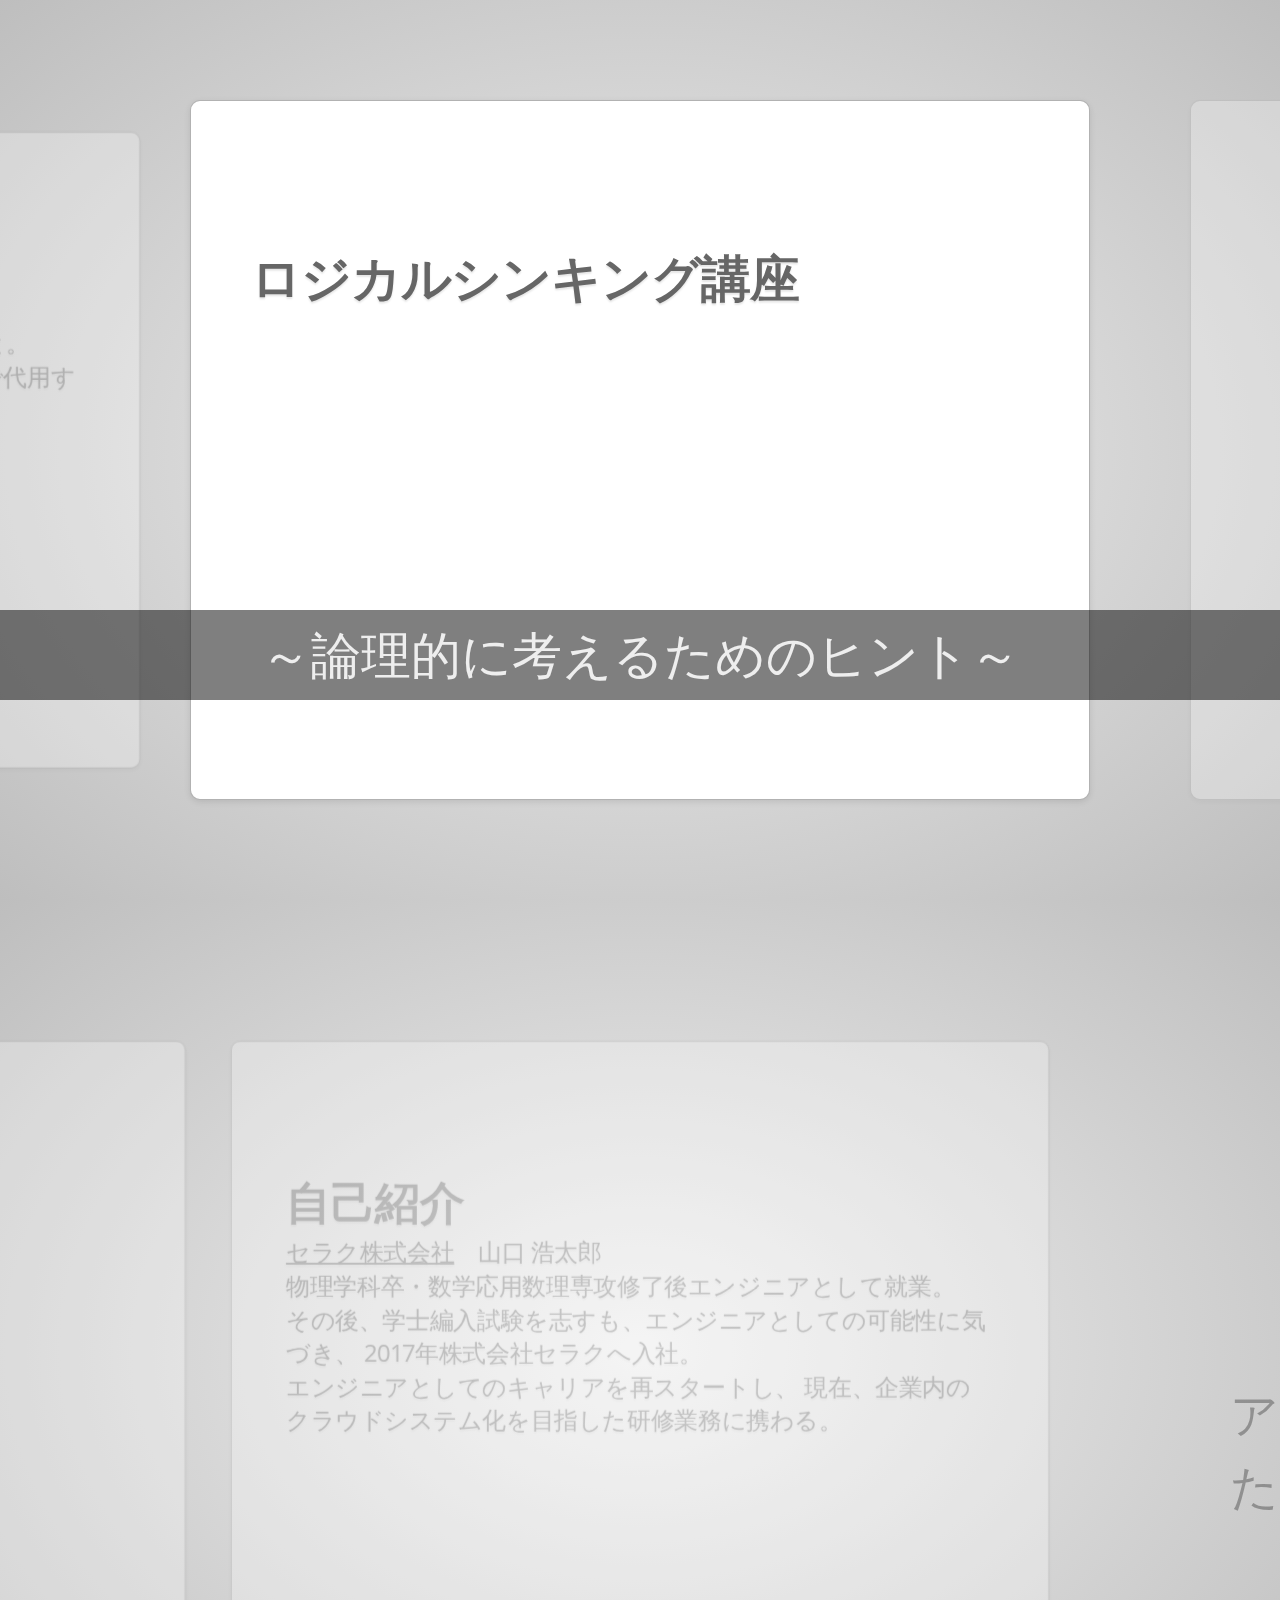
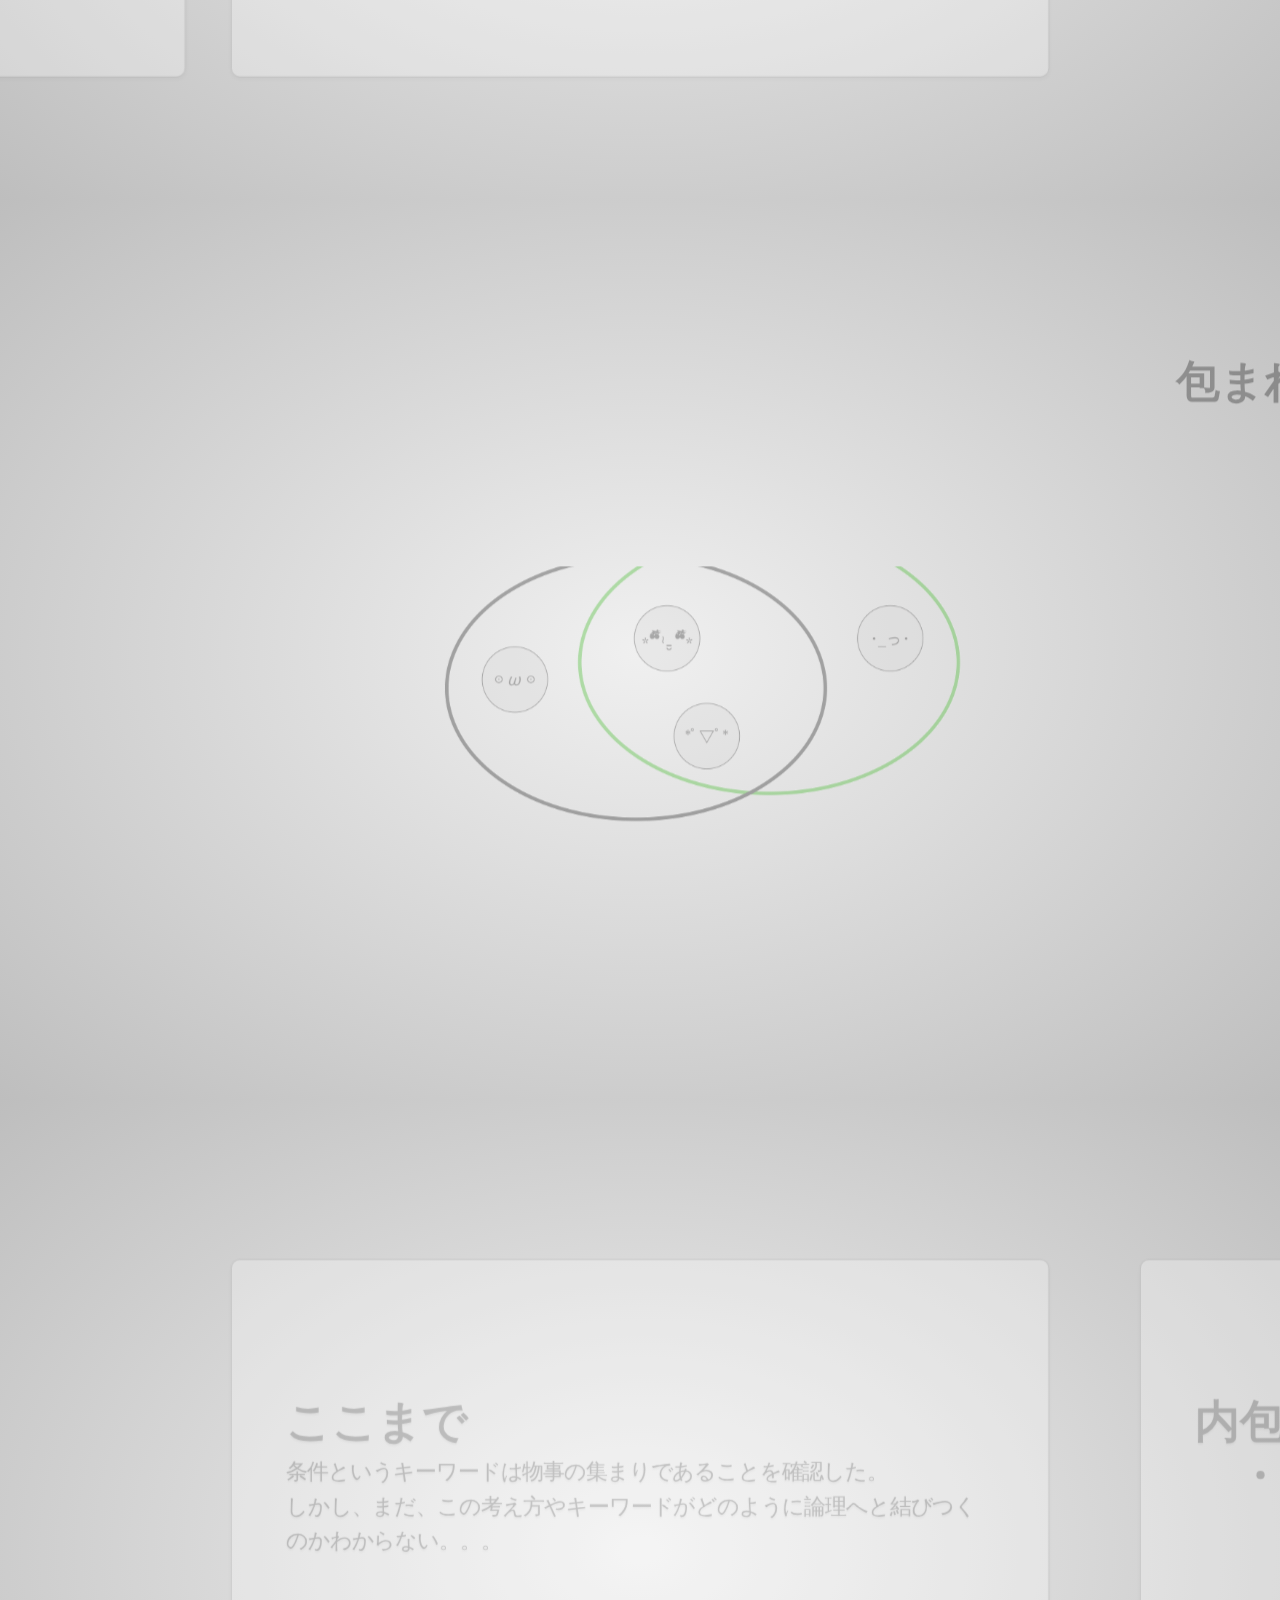
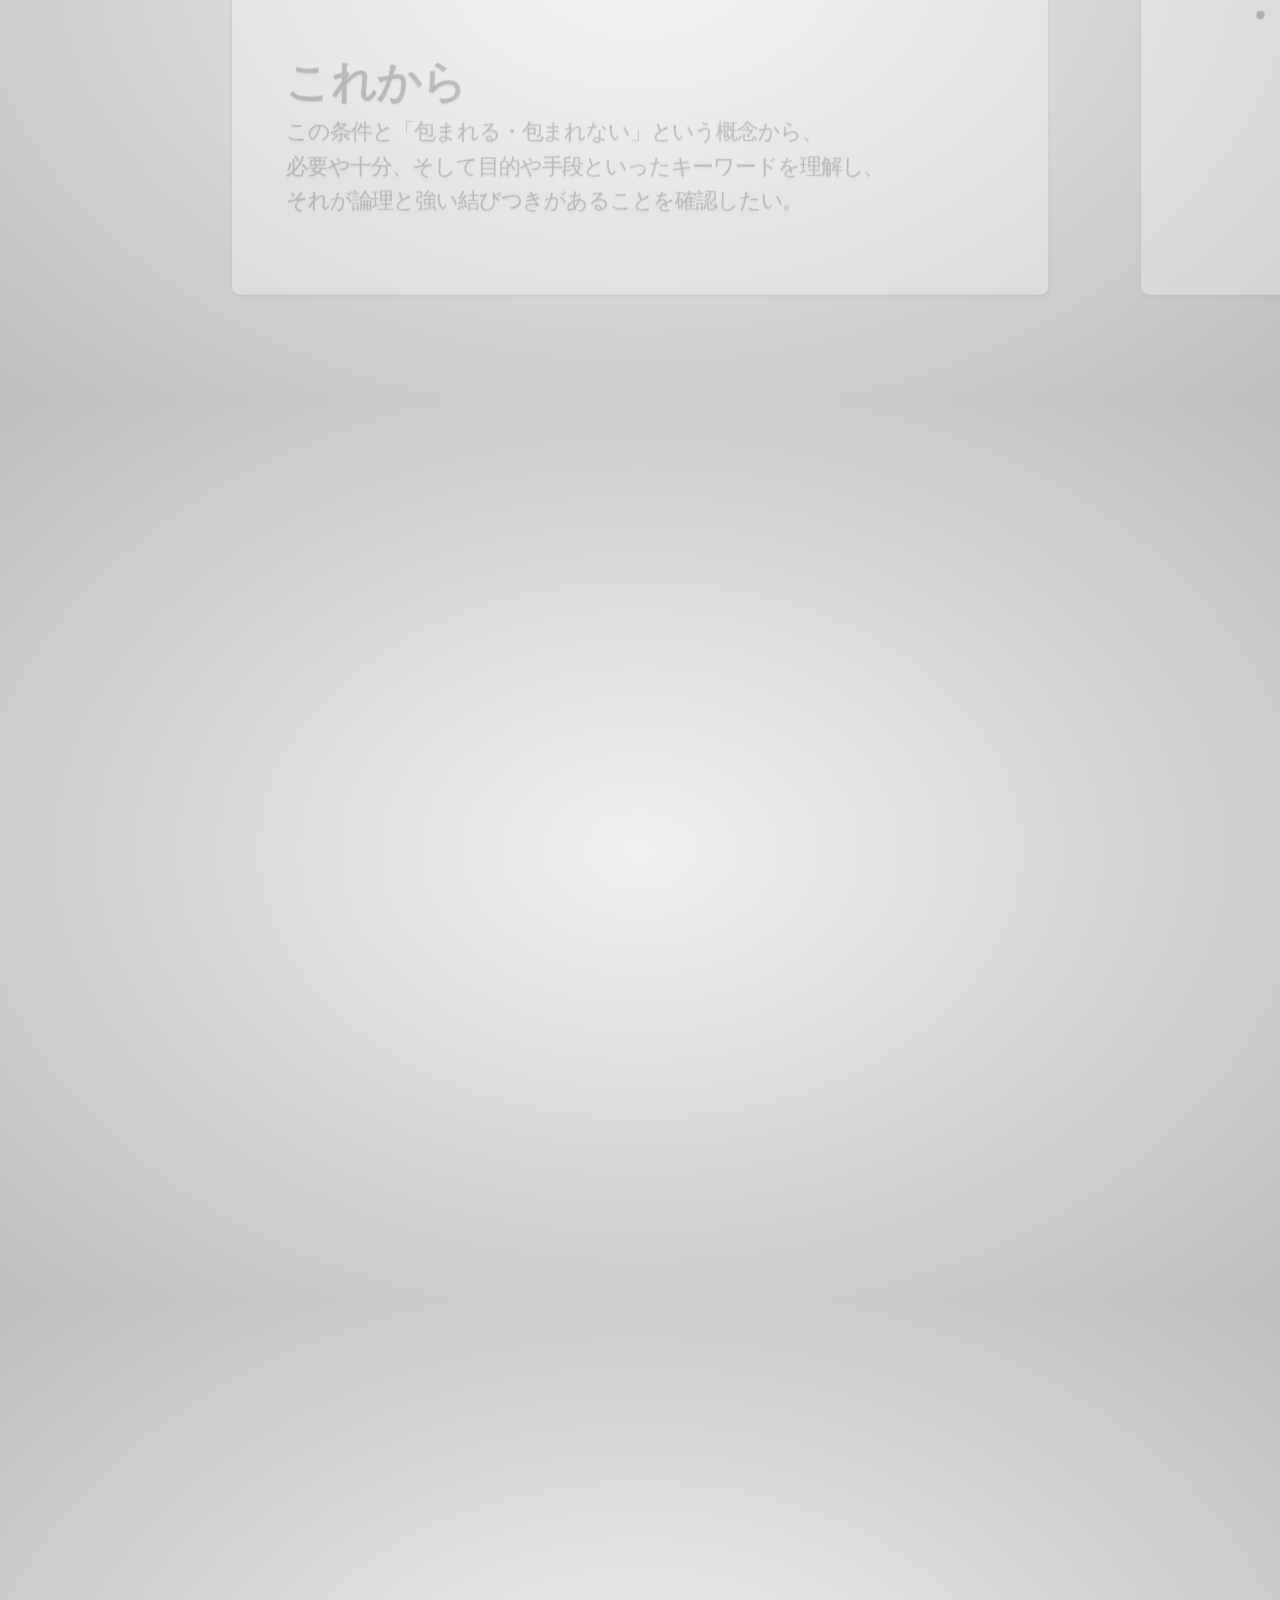
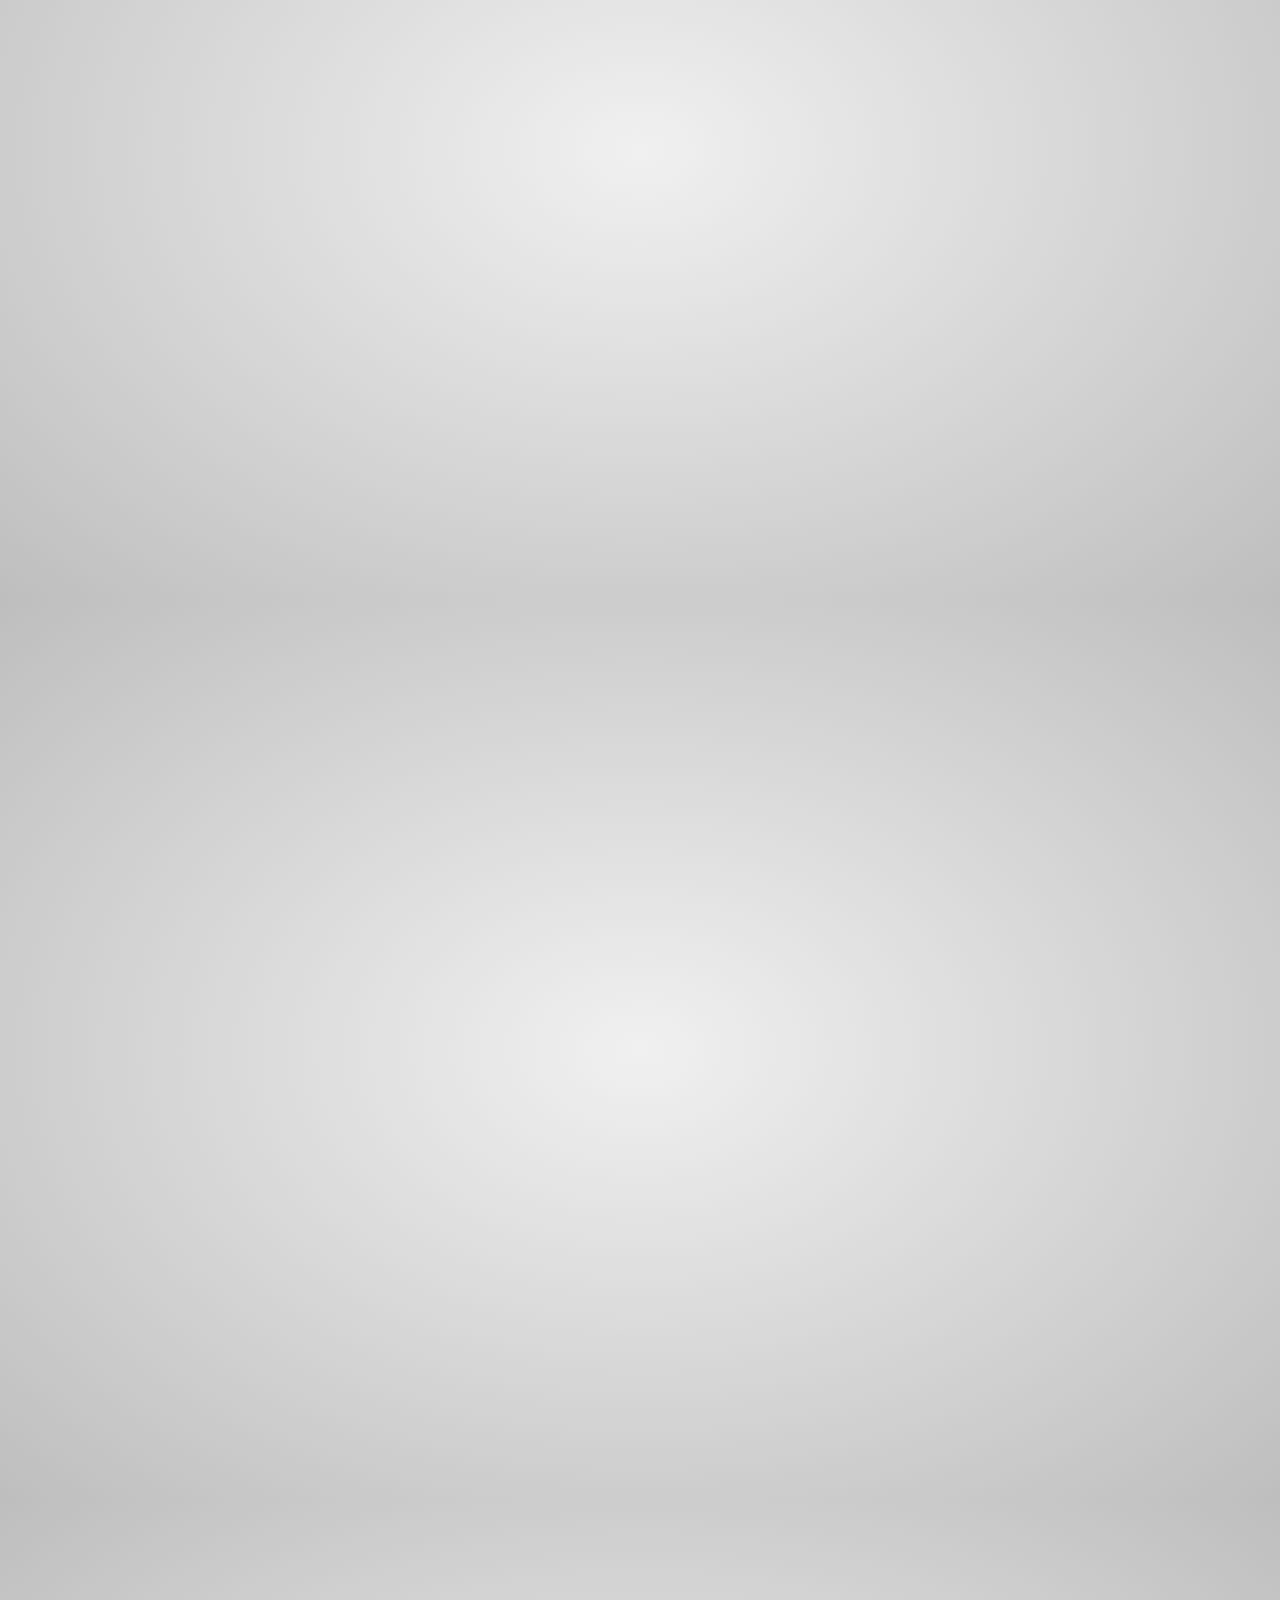
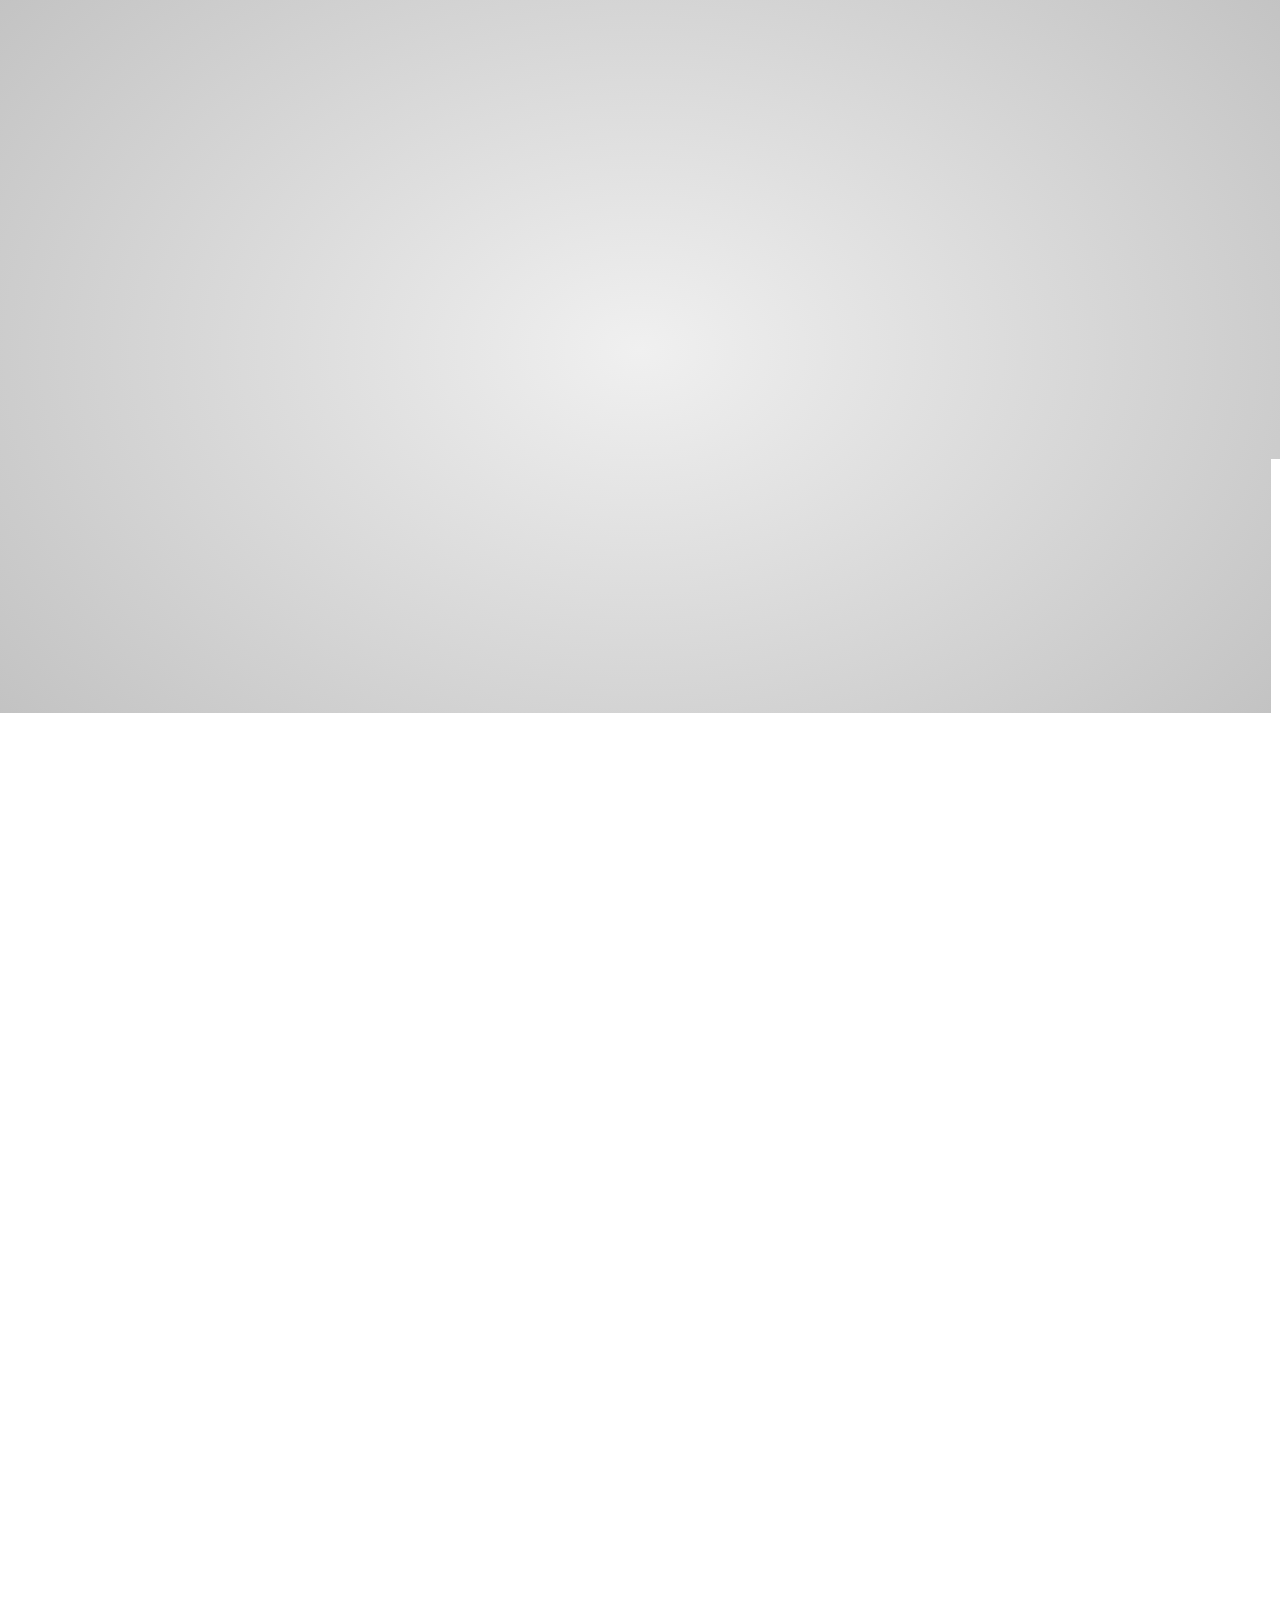
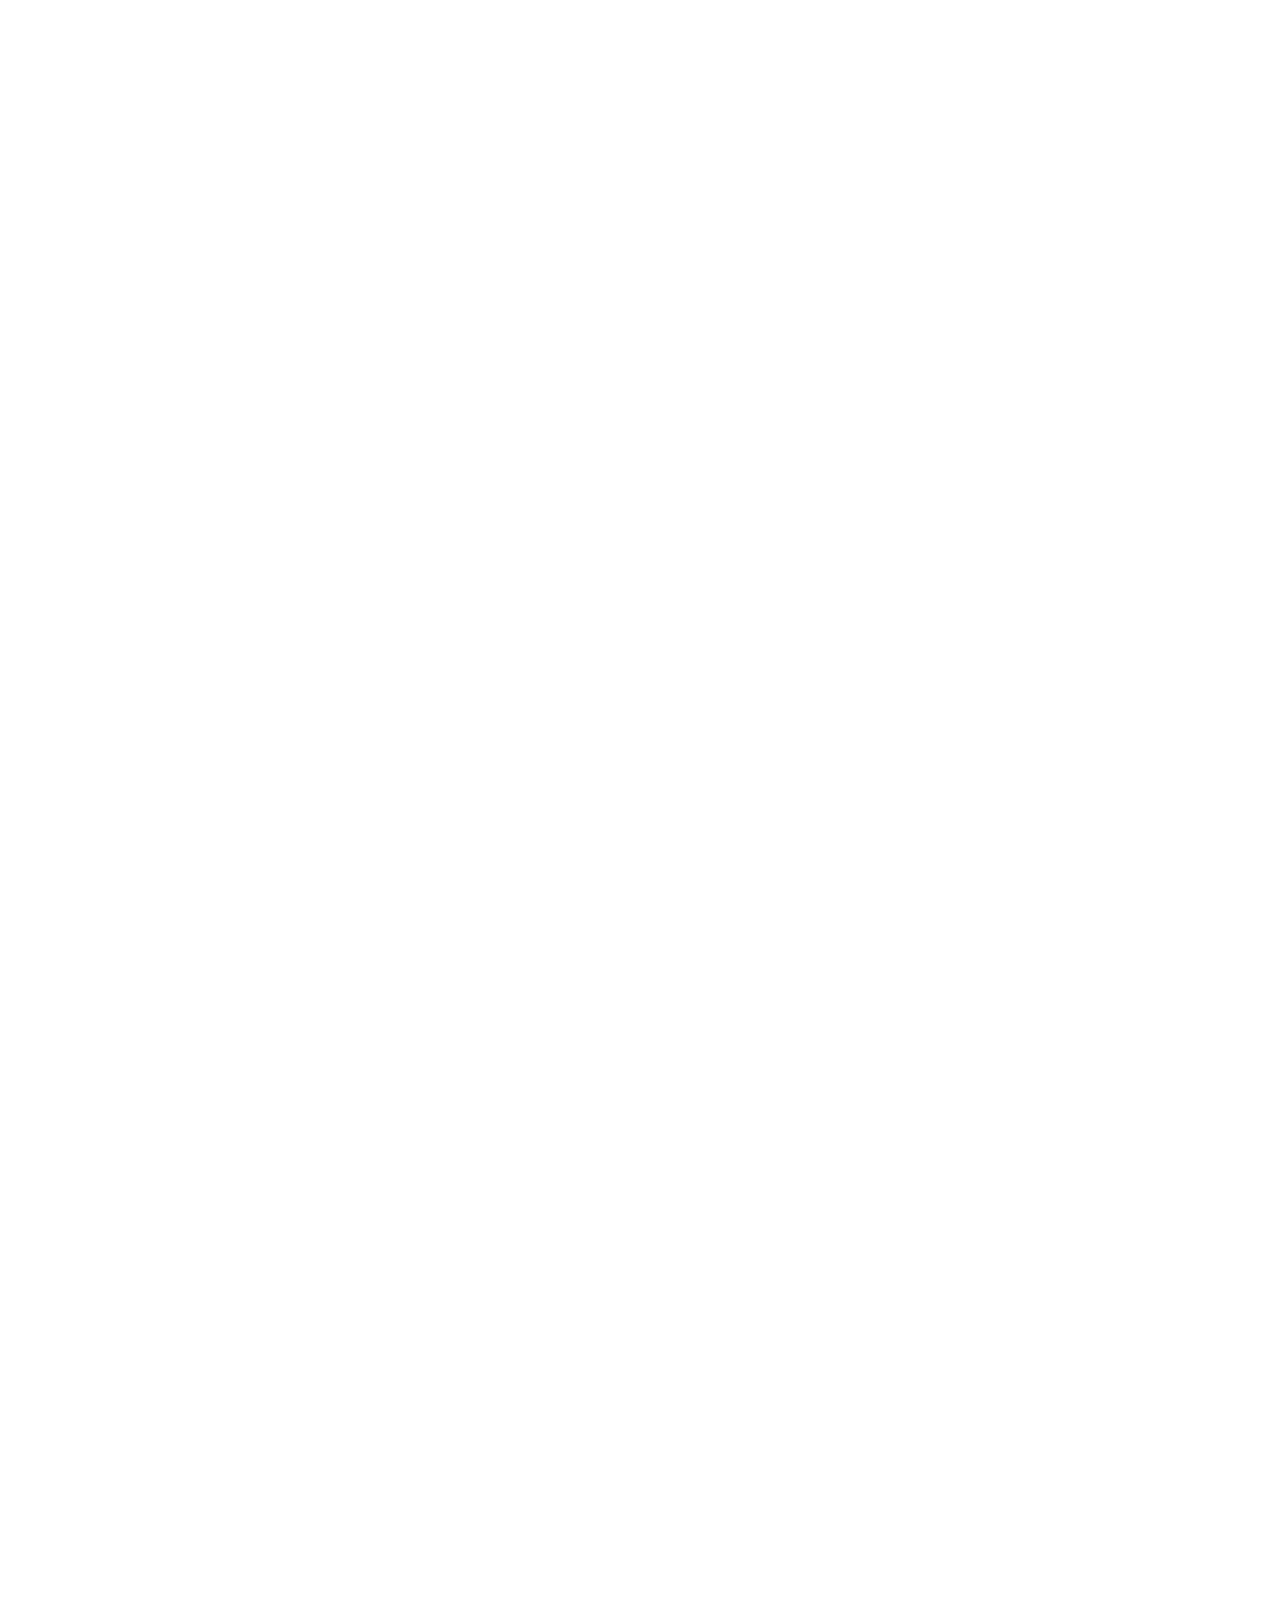
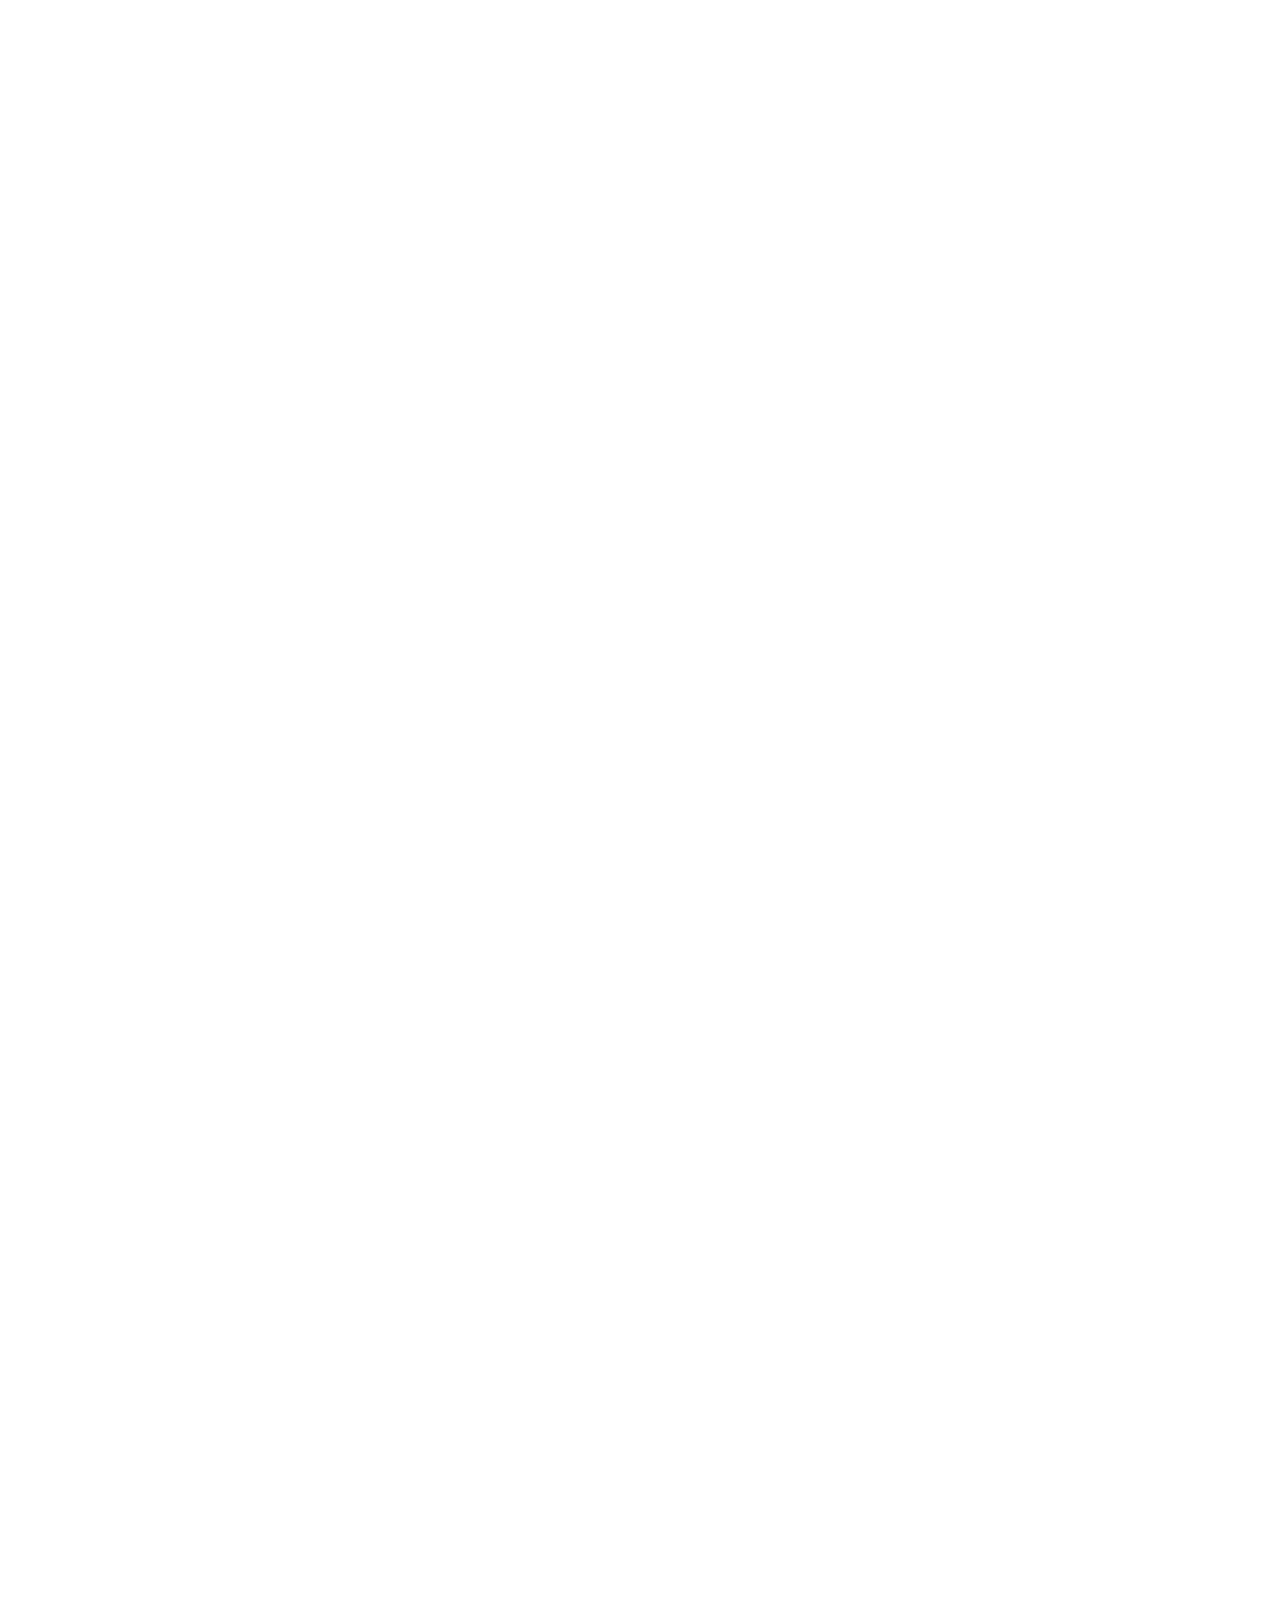
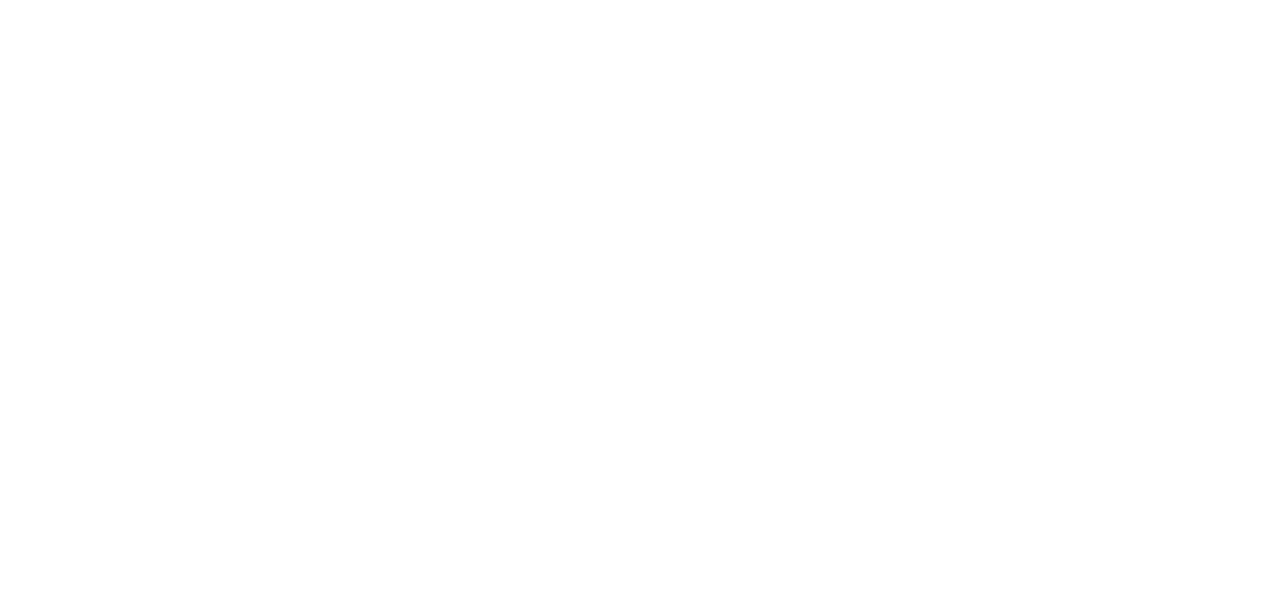
<file: index.html>
<!doctype html>
<html lang="jp">
<head>
    <meta charset="utf-8" />
    <meta name="viewport" content="width=1024" />
    <meta name="apple-mobile-web-app-capable" content="yes" />
    <title>impress.js | presentation tool based on the power of CSS3 transforms and transitions in modern browsers | by Bartek Szopka @bartaz</title>
    <meta name="description" content="ロジカルシンキング講座" />
    <meta name="author" content="Kotaro Yamaguchi" />
    <link href="//fonts.googleapis.com/css?family=Open+Sans:regular,semibold,italic,italicsemibold|PT+Sans:400,700,400italic,700italic|PT+Serif:400,700,400italic,700italic" rel="stylesheet" />
    <link href="css/impress-demo.css" rel="stylesheet" />
    <link rel="shortcut icon" href="favicon.png" />
    <link rel="apple-touch-icon" href="apple-touch-icon.png" />
</head>
<!-- サポートされていないブラウザで開いた時 -->
<body class="impress-not-supported">
<div class="fallback-message">
    <q>Your browser <b>doesn't support the features required</b> by impress.js, so you are presented with a simplified version of this presentation.</q>
    <q>For the best experience please use the latest <b>Chrome</b>, <b>Safari</b> or <b>Firefox</b> browser.</q>
</div>
<div id="impress">
<!-- タイトル・自己紹介・導入 -->
    <div id="bored" class="step slide" data-x="0" data-y="0">
        <q><b>ロジカルシンキング講座</b></q>
    </div>
    <div class="step slide" data-x="1000" data-y="0" style="text-align:center">
      <q><strong>自己紹介</strong></q>
      <img src="./images/self-introduction.jpg" style="max-width: 70%">
    </div>
    <div class="step" data-x="1000" data-y="1000">
      <q>アリストテレス</strong>曰く、人を説得するための三要素は</q>
      <q><span class="noticed">・ロゴス</span></q>
    </div>
    <div id="its-in-3d" class="step" data-x="1500" data-y="1090" data-z="-100" data-rotate-x="-40" data-rotate-y="10" data-scale="2">
        <q><span class="have">・<b>エトス</b></span> <span class="you">・<b>パトス</b></span></q>
    </div>
    <div class="step slide" data-x="0" data-y="1000">
      <q><strong>自己紹介</strong></q>
      <span style="font-size:20pt;">
        <u>セラク株式会社</u>　山口 浩太郎</br>
        物理学科卒・数学応用数理専攻修了後エンジニアとして就業。</br>
        その後、学士編入試験を志すも、エンジニアとしての可能性に気づき、
        2017年株式会社セラクへ入社。</br>
        エンジニアとしてのキャリアを再スタートし、
        現在、企業内のクラウドシステム化を目指した研修業務に携わる。
      </span>
    </div>
    <div id="ing" class="step slide" data-x="-1000" data-y="1000">
      <q><strong>背景</strong></q>
      <span style="font-size:20pt;">
        理系出身者であれば論理的な思考ができるのか？</br>
        </br>
      </span>
      <b class="rotating" style="font-size:60pt;">NO</b>
    </div>
    <div class="step slide" data-x="-1000" data-y="0">
      <q><strong>目的</strong></q>
      <span style="font-size:20pt;">
        本講義が論理的思考を理解するためのきっかけとなること。</br>
        そのため、厳密な定義は割愛し、平易な言葉やイメージで代用する。
      </span>
    </div>
<!-- 論理的に考えるとは -->
    <div class="step" data-x="-1000" data-y="-1000" data-scale="1">
      <q><strong>論理的に考えるとは</strong></q>
      <q>
        <span style="font-size:20pt;">
        </br><b>物事を集まりとして考えるということである。</b>
        </span>
        <img src="./images/002.png" style="max-width: 90%">
      </q>
      <!-- <img src="./images/002.png" style="max-width: 60%"> -->
    </div>
    <div class="step" data-x="0" data-y="-1000" data-scale="1">
        <q><b>論理から連想されがちなもの</b></q>
        <q>
        <span style="font-size:20pt;">
        <ul>
          <li><b>語彙力</b></br>→特別な言葉による表現は重要ではない。</br>むしろ、基本的な接続詞を使いこなせることの方がより本質に近い。</li>
          <li><b>頭が固い・頭が良い</b></br>→人の性格や能力によらない。道具として万人に扱ってもらいたい。</li>
        </ul>
      </span>
    </q>
    </div>
    <div class="step" data-x="1000" data-y="-1000" data-scale="1">
      <q><b>集まりとして考えるとは？</b></q>
      <ul>
        <li><b>含まれる・含まれない</b>を考えるということ</li>
        <li><b>包まれる・包まれない</b>を考えるということ</li>
      </ul>
    </div>
    <div class="step" data-x="2000" data-y="-1000" data-scale="1">
      <q><b>含まれる・含まれない</b></q>
    </div>
    <div class="step" data-x="2000" data-y="0" data-scale="1">
      <q><b>含まれる</b></q>
      <q style="text-align:center"><img src="./images/003.png" style="max-width: 100%"></q>
    </div>
    <div class="step" data-x="2000" data-y="1000" data-scale="1">
      <q><b>含まれない</b></q>
      <q style="text-align:center"><img src="./images/004.png" style="max-width: 100%"></q>
    </div>
    <div class="step" data-x="2000" data-y="2000" data-scale="1">
      <q><b>包まれる・包まれない</b></q>
    </div>
    <div class="step" data-x="1000" data-y="2000" data-scale="1">
      <q><b>包まれる</b></q>
      <q style="text-align:center"><img src="./images/005.png" style="max-width: 100%"></q>
    </div>
    <div class="step" data-x="0" data-y="2000" data-scale="1">
      <q><b>包まれない</b></q>
      <q style="text-align:center"><img src="./images/006.png" style="max-width: 100%"></q>
    </div>
    <div class="step" data-x="-1000" data-y="2000" data-scale="1">
      <q><b>集まりと同等の言葉を探そう</b></q>
      <ul>
        <li>条件</li>
        <li>性質</li>
        <li>必要</li>
        <li>十分</li>
        <li>目的</li>
        <li>手段</li>
      </ul>
      ...etc
    </div>
<!-- 条件 -->
<div class="step" data-x="-2000" data-y="2000" data-scale="1">
  <q><strong>条件</strong></q>
</div>
<div class="step" data-x="-2000" data-y="1000" data-scale="1">
    <q><b>条件から連想されるもの</b></q>
    <ul>
      <li>if文</li>
      <li>switch-case文</li>
      <li>募集要項</li>
    </ul>
    ...etc
</div>
  <!-- 条件_図解_条件は集合 -->
<div class="step" data-x="-2000" data-y="0" data-scale="1">
  <q style="text-align:center"><img src="./images/007.png" style="max-width: 100%"></q>
</div>
<div class="step" data-x="-2000" data-y="-1000" data-scale="1">
  <q style="text-align:center"><img src="./images/008.png" style="max-width: 100%"></q>
</div>
<div class="step" data-x="-2000" data-y="-2000" data-scale="1">
  <q style="text-align:center"><img src="./images/009.png" style="max-width: 100%"></q>
</div>
<div class="step" data-x="-1000" data-y="-2000" data-scale="1">
  <q style="text-align:center"><img src="./images/010.png" style="max-width: 100%"></q>
</div>
<div class="step" data-x="0" data-y="-2000" data-scale="1">
  <q style="text-align:center"><img src="./images/011.png" style="max-width: 100%"></q>
</div>
<div class="step" data-x="1000" data-y="-2000" data-scale="1">
  <q><b>条件を満たす人の集まりについて</b></q>
  <q style="text-align:center"><img src="./images/012.png" style="max-width: 100%"></q>
</div>
<div class="step" data-x="2000" data-y="-2000" data-scale="1">
  <q style="text-align:center"><img src="./images/013.png" style="max-width: 100%"></q>
</div>
<div class="step" data-x="3000" data-y="-2000" data-scale="1">
  <q style="text-align:center"><img src="./images/014.png" style="max-width: 100%"></q>
</div>
<div class="step" data-x="3000" data-y="-1000" data-scale="1">
  <q style="text-align:center"><img src="./images/015.png" style="max-width: 100%"></q>
</div>
<div class="step" data-x="3000" data-y="0" data-scale="1">
  <q style="text-align:center"><img src="./images/016.png" style="max-width: 100%"></q>
</div>
<div class="step" data-x="3000" data-y="1000" data-scale="1">
  <q style="text-align:center"><img src="./images/017.png" style="max-width: 100%"></q>
</div>
<div class="step" data-x="3000" data-y="2000" data-scale="1">
  <q><b>同じ役割を持っている</b></q>
  <q style="text-align:center"><img src="./images/018.png" style="max-width: 100%"></q>
</div>
  <!-- 条件とは -->
<div class="step slide" data-x="3000" data-y="3000" data-scale="1">
  <q><strong>条件とは</strong></q>
  <span style="font-size:20pt;">
  </br>条件はその条件を満たすか否かによって物事の集まりを定める。 </br>
    その一方で、物事の集まりはその集まりに含まれるか否かによって条件を定める。</br>
    すなわち、<b>条件</b>とは<b>物事の集まり</b>そのものである。
  </span>
</div>
<div class="step slide" data-x="2000" data-y="3000" data-scale="1">
  <q><strong>表現の違い</strong></q>
  <span style="font-size:30pt;">
    <ul>
      <li><b>外延的記法（がいえんてききほう）</b></br>要素を１つ１つ並べて集まりを表現する記法</li>
      <li><b>内包的記法（ないほうてききほう）</b></br>言葉や式で集まりを表現する記法</li>
    </ul>
  </span>
</div>
<div class="step slide" data-x="1000" data-y="3000" data-scale="1">
  <q><strong>内包的記法についての補足</strong></q>
  <span style="font-size:20pt;">
    <ul>
      <li>換言の重要性<br>「九州生まれ」</br>「沖縄、または鹿児島、または宮崎、または熊本、または大分、または福岡、または佐賀、または長崎生まれ」</li>
      <li>同じ条件を判断することの難しさ</br>「この部屋にいる身長180cm以上の人」</br>「この部屋にいる身長181cm以上の人」</li>
    </ul>
  </span>
</div>
<!-- 状況整理 -->
<div id="overview-set" class="step" data-x="0" data-y="0" data-scale="7">
</div>
<div class="step slide" data-x="0" data-y="3000" data-scale="1">
  <q><strong>ここまで</strong></q>
  <span style="font-size:18pt;">
    条件というキーワードは物事の集まりであることを確認した。</br>
    しかし、まだ、この考え方やキーワードがどのように論理へと結びつくのかわからない。。。
  </span>
  <q><strong>これから</strong></q>
  <span style="font-size:18pt;">
    この条件と「包まれる・包まれない」という概念から、</br>
    必要や十分、そして目的や手段といったキーワードを理解し、</br>
    それが論理と強い結びつきがあることを確認したい。
  </span>
</div>

<!-- 必要・十分 -->
<div class="step" data-x="6000" data-y="6000" data-scale="1">
  <q><strong>必要・十分</strong></q>
</div>
<div class="step" data-x="7000" data-y="6000" data-scale="1">
  <q><strong>必要条件・十分条件</strong></q>
  <span style="font-size:20pt;">
  </br>高校数学で、必要条件・十分条件を勉強した方もいらっしゃるのでは？</br>
  そう、必要・十分は条件、すなわち、物事の集まりである。
  </span>
</div>
<!-- 必要について -->
<div class="step" data-x="7000" data-y="7000" data-scale="1">
  <q><strong>必要</strong></q>
  <span style="font-size:20pt;">
    </br>言葉の定義と日常用語としての意味に乖離があるため、</br>
    意味や使われ方を再確認したい。
  </span>
</div>
<div class="step" data-x="6000" data-y="7000" data-scale="1">
  <q><strong>日常用語としての必要の意味</strong></q>
  <span style="font-size:30pt;">
    <ul>
      <li>あればより良いこと。</li>
      <li>経験的によくあること。</li>
    </ul>
  </span>
</div>
<div class="step" data-x="5000" data-y="7000" data-scale="1">
  <q><strong>日常用語としての必要の使われ方</strong></q>
  <span style="font-size:30pt;">
    <ul>
      <li>遠足には運動靴が必要だ。</li>
      <li>遊園地には観覧車が必要だ。</li>
      <li>紐を切るためにハサミが必要だ。</li>
    </ul>
  </span>
</div>
<div class="step" data-x="5000" data-y="6000" data-scale="1">
  <q><strong>必要の定義</strong></q>
  <span style="font-size:20pt;">
  </br>必ず要ること。
  </span>
</div>
<div class="step" data-x="5000" data-y="5000" data-scale="1">
  <q><strong>日常用語としての必要の使われ方</strong></q>
  <span style="font-size:30pt;">
    <ul>
      <li>遠足には運動靴が必要だ。</br>→<b>長靴で遠足に行く。</b></li>
      <li>遊園地には観覧車が必要だ。</br>→<b>東京ディズニーランドには観覧車がない。</b></li>
      <li>紐を切るためにハサミが必要だ。</br>→<b>カッターを使って紐を切断する。</b></li>
    </ul>
  </span>
</div>
<div class="step" data-x="6000" data-y="5000" data-scale="1">
  <q><strong>日常用語としての必要の使われ方</strong></q>
  <span style="font-size:30pt;">
  </br>すなわち、必ず要るという意味では用いられていない場合がある。</br>
  <br>必要を論理の道具として使う場合には辞書的な意味で使ってもらいたい。
  </span>
</div>
<!-- 十分につて -->
<div class="step" data-x="7000" data-y="5000" data-scale="1">
  <q><strong>十分の定義</strong></q>
  <span style="font-size:30pt;">
    <ul>
      <li>不足のないさま。</li>
      <li>必要なだけ、またはそれ以上あるさま。</li>
    </ul>
  </span>
</div>
<div class="step" data-x="8000" data-y="5000" data-scale="1">
  <q><strong>十分の使われ方</strong></q>
  <span style="font-size:30pt;">
    <ul>
      <li>倉庫には十分な量の食料がある。</li>
      <li>君はこの仕事をするには十分な能力がある。</li>
    </ul>
    量や種類が多くある、または多くの条件を満たしているということ。
  </span>
</div>
<div class="step" data-x="8000" data-y="6000" data-scale="1">
  <q><strong>多くの条件が重なった時どうなるか？</strong></q>
</div>
<div class="step" data-x="8000" data-y="7000" data-scale="1">
  <q style="text-align:center"><img src="./images/019.png" style="max-width: 100%"></q>
</div>
<div class="step" data-x="8000" data-y="8000" data-scale="1">
  <q style="text-align:center"><img src="./images/020.png" style="max-width: 100%"></q>
</div>
<div class="step" data-x="7000" data-y="8000" data-scale="1">
  <q style="text-align:center"><img src="./images/021.png" style="max-width: 100%"></q>
</div>
<div class="step" data-x="6000" data-y="8000" data-scale="1">
  <q style="text-align:center"><img src="./images/022.png" style="max-width: 100%"></q>
</div>
<!-- 必要・十分について　-->
<div class="step" data-x="5000" data-y="8000" data-scale="1">
  <q><strong>必要・十分</strong></q>
  <span style="font-size:20pt;">
  </br>なぜ理解し辛いのか？
  </span>
</div>
<div class="step" data-x="4000" data-y="8000" data-scale="1">
  <q><strong>なぜならば、</strong></q>
  <span style="font-size:20pt;">
  </br>必要と十分を<b>セット</b>で考えていないため。</br>
  必要と十分は単独では使用され<b>ない</b>。</br>
  必要を扱う場合は、何が満たされる<b>ときに</b>必ず要るのかを考える。</br>
  その何にあたるものが十分条件となる。</br>
  一方で、十分を扱う場合は、十分である<b>ときに</b>何が満たされているのかを考える。</br>
  その何にあたるものが必要条件となる。</br>
  </span>
</div>
<!-- 主張を必要・十分に分ける。 -->
<div class="step" data-x="4000" data-y="7000" data-scale="1">
  <q><strong>主張には必要・十分の構造をとるものが多くある</strong></q>
  <span style="font-size:20pt;">
  </br><b>例）この特製チーズケーキは食べてみなければ味がわからない。</b>
  </span>
</div>
<div class="step" data-x="4000" data-y="6000" data-scale="1">
  <q><strong>何についての主張なのかを整理する</strong></q>
</br><q style="text-align:center"><img src="./images/023.png" style="max-width: 100%"></q>
</div>
<div class="step" data-x="4000" data-y="5000" data-scale="1">
  <q><strong>条件を探す</strong></q>
</br><q style="text-align:center"><img src="./images/024.png" style="max-width: 100%"></q>
</div>
<div class="step" data-x="4000" data-y="4000" data-scale="1">
  <q><strong>条件を探す</strong></q>
  </br><q style="text-align:center"><img src="./images/025.png" style="max-width: 100%"></q>
</div>
<div class="step" data-x="5000" data-y="4000" data-scale="1">
  <q><strong>包む包まれるの関係を整理する</strong></q>
  </br><q style="text-align:center"><img src="./images/026.png" style="max-width: 100%"></q>
</div>
<div class="step" data-x="6000" data-y="4000" data-scale="1">
  <q><strong>主張が正しくない時</strong></q>
  </br><q style="text-align:center"><img src="./images/027.png" style="max-width: 100%"></q>
</div>
<div id="overview-relation" class="step" data-x="6000" data-y="6000" data-scale="5">
</div>

<!-- 目的・手段 -->
<div class="step" data-x="10000" data-y="10000" data-scale="1">
  <q><strong>目的・手段</strong></q>
  <span style="font-size:20pt;">
  </br>良く見聞きするが、必要と同様に、意味があいまいなまま使われていることが多い。
  </span>
</div>
<div class="step" data-x="11000" data-y="10000" data-scale="1">
  <q><strong>目的・手段の可視化</strong></q>
  <span style="font-size:20pt;">
  </br>必要・十分を用いて、目的・手段の関係を可視化する。
  </span>
</div>
<div class="step" data-x="11000" data-y="11000" data-scale="1">
  <q style="text-align:center"><img src="./images/028.png" style="max-width: 100%"></q>
</div>
<div class="step" data-x="10000" data-y="11000" data-scale="1">
  <q style="text-align:center"><img src="./images/029.png" style="max-width: 100%"></q>
</div>
<div class="step" data-x="9000" data-y="11000" data-scale="1">
  <q style="text-align:center"><img src="./images/030.png" style="max-width: 100%"></q>
</div>
<div class="step" data-x="9000" data-y="10000" data-scale="1">
  <q style="text-align:center"><img src="./images/031.png" style="max-width: 100%"></q>
</div>
<div class="step" data-x="9000" data-y="9000" data-scale="1">
  <q style="text-align:center"><img src="./images/032.png" style="max-width: 100%"></q>
</div>
<div class="step" data-x="10000" data-y="9000" data-scale="1">
  <q style="text-align:center"><img src="./images/033.png" style="max-width: 100%"></q>
</div>
<div class="step" data-x="11000" data-y="9000" data-scale="1">
  <q style="text-align:center"><img src="./images/034.png" style="max-width: 100%"></q>
</div>
<div class="step" data-x="12000" data-y="9000" data-scale="1">
  <q style="text-align:center"><img src="./images/035.png" style="max-width: 100%"></q>
</div>
<div class="step" data-x="12000" data-y="10000" data-scale="1">
  <q style="text-align:center"><img src="./images/036.png" style="max-width: 100%"></q>
</div>
<div class="step" data-x="12000" data-y="11000" data-scale="1">
  <q><strong>目的・手段を語るには</strong></q>
  <span style="font-size:30pt;">
    <ul>
      <li>必要・十分を用いてその論理的構造を可視化する。</li>
      <li>合目的的であるか否かに注意する。</li>
    </ul>
  </span>
</div>
<div id="overview-purpose" class="step" data-x="10000" data-y="10000" data-scale="9">
</div>

<!-- 全体_まとめ -->
<div id="overview" class="step" data-x="5000" data-y="5000" data-scale="20">
</div>


</div>
<div id="impress-toolbar"></div>
<div class="hint">
    <q>～論理的に考えるためのヒント～</q>
</div>
<script>
if ("ontouchstart" in document.documentElement) {
    document.querySelector(".hint").innerHTML = "<q>Swipe left or right to navigate</q>";
}
</script>
<script src="js/impress.js"></script>
<script>impress().init();</script>
</body>
</html>
</file>
<file: css/impress-demo.css>
/*
    So you like the style of impress.js demo?
    Or maybe you are just curious how it was done?

    You couldn't find a better place to find out!

    Welcome to the stylesheet impress.js demo presentation.

    Please remember that it is not meant to be a part of impress.js and is
    not required by impress.js.
    I expect that anyone creating a presentation for impress.js would create
    their own set of styles.

    But feel free to read through it and learn how to get the most of what
    impress.js provides.

    And let me be your guide.

    Shall we begin?
*/


/*
    We start with a good ol' reset.
    That's the one by Eric Meyer http://meyerweb.com/eric/tools/css/reset/

    You can probably argue if it is needed here, or not, but for sure it
    doesn't do any harm and gives us a fresh start.
*/

html, body, div, span, applet, object, iframe,
h1, h2, h3, h4, h5, h6, p, blockquote, pre,
a, abbr, acronym, address, big, cite, code,
del, dfn, em, img, ins, kbd, q, s, samp,
small, strike, strong, sub, sup, tt, var,
b, u, i, center,
dl, dt, dd, ol, ul, li,
fieldset, form, label, legend,
table, caption, tbody, tfoot, thead, tr, th, td,
article, aside, canvas, details, embed,
figure, figcaption, footer, header, hgroup,
menu, nav, output, ruby, section, summary,
time, mark, audio, video {
    margin: 0;
    padding: 0;
    border: 0;
    font-size: 100%;
    font: inherit;
    vertical-align: baseline;
}

/* HTML5 display-role reset for older browsers */
article, aside, details, figcaption, figure,
footer, header, hgroup, menu, nav, section {
    display: block;
}
body {
    line-height: 1;
}
/********************************* mine **/
.white {
  color:white;
}

.red {
  color:red;
}

.blue {
  color:blue;
}

.bold {
  font-weight:bold;
}

ul {
   /*position:relative;
   float:left;
   left:50%;*/
   margin: 0 0 0 5%;
}

ul li {
   /*position:relative;
   left:-50%;*/
   margin: 0 0 0 2em;
   padding: 5px;
}

ul.lowmargin {
  font-size:36px;
  font-weight:bold;
  margin:20px 0 0;
  padding:20px 0 0;
}

ul.middlemargin {
  font-size:36px;
  font-weight:bold;
  margin:100px 0 0;
  padding:40px 0 0;
}

ul.center {
  list-style:none;
  text-align: center;
  font-size:48px;
  font-weight:bold;
  margin:100px 0 0;
  padding:40px 0 0;
}

ul.center li {
   margin: 0 20px 0;
   padding:40px 0 0;
}

ul.point {
  list-style-image:url("../images/point.png");
  font-size:48px;
  font-weight:bold;
  margin:100px 0 0;
  padding:20px 0 0;
}

ul.middlemargin,ul.center,ul.point,ul.nonetop li {
  margin-bottom:20px;
}

.vcenter {
  margin:0 auto;
}

/********************************* mine **/
/*
ol, ul {
    list-style: none;
}
*/

blockquote, q {
    quotes: none;
}
blockquote:before, blockquote:after,
q:before, q:after {
    content: '';
    content: none;
}

table {
    border-collapse: collapse;
    border-spacing: 0;
}

/*
    Now here is when interesting things start to appear.

    We set up <body> styles with default font and nice gradient in the background.
    And yes, there is a lot of repetition there because of -prefixes but we don't
    want to leave anybody behind.
*/
body {
    font-family: 'PT Sans', sans-serif;
    min-height: 740px;

    background: rgb(215, 215, 215);
    background: -webkit-gradient(radial, 50% 50%, 0, 50% 50%, 500, from(rgb(240, 240, 240)), to(rgb(190, 190, 190)));
    background: -webkit-radial-gradient(rgb(240, 240, 240), rgb(190, 190, 190));
    background:    -moz-radial-gradient(rgb(240, 240, 240), rgb(190, 190, 190));
    background:     -ms-radial-gradient(rgb(240, 240, 240), rgb(190, 190, 190));
    background:      -o-radial-gradient(rgb(240, 240, 240), rgb(190, 190, 190));
    background:         radial-gradient(rgb(240, 240, 240), rgb(190, 190, 190));
}

/*
    Now let's bring some text styles back ...
*/
b, strong { font-weight: bold }
i, em { font-style: italic }

/*
    ... and give links a nice look.
*/
a {
    color: inherit;
    text-decoration: none;
    padding: 0 0.1em;
    background: rgba(255,255,255,0.5);
    text-shadow: -1px -1px 2px rgba(100,100,100,0.9);
    border-radius: 0.2em;

    -webkit-transition: 0.5s;
    -moz-transition:    0.5s;
    -ms-transition:     0.5s;
    -o-transition:      0.5s;
    transition:         0.5s;
}

a:hover,
a:focus {
    background: rgba(255,255,255,1);
    text-shadow: -1px -1px 2px rgba(100,100,100,0.5);
}

/*
    Because the main point behind the impress.js demo is to demo impress.js
    we display a fallback message for users with browsers that don't support
    all the features required by it.

    All of the content will be still fully accessible for them, but I want
    them to know that they are missing something - that's what the demo is
    about, isn't it?

    And then we hide the message, when support is detected in the browser.
*/

.fallback-message {
    font-family: sans-serif;
    line-height: 1.3;

    width: 780px;
    padding: 10px 10px 0;
    margin: 20px auto;

    border: 1px solid #E4C652;
    border-radius: 10px;
    background: #EEDC94;
}

.fallback-message p {
    margin-bottom: 10px;
}

.impress-supported .fallback-message {
    display: none;
}

/*
    Now let's style the presentation steps.

    We start with basics to make sure it displays correctly in everywhere ...
*/

.step {
    position: relative;
    width: 900px;
    padding: 40px;
    margin: 20px auto;

    -webkit-box-sizing: border-box;
    -moz-box-sizing:    border-box;
    -ms-box-sizing:     border-box;
    -o-box-sizing:      border-box;
    box-sizing:         border-box;

    font-family: 'PT Serif', georgia, serif;
    font-size: 48px;
    line-height: 1.5;
}

/*
    ... and we enhance the styles for impress.js.

    Basically we remove the margin and make inactive steps a little bit transparent.
*/
.impress-enabled .step {
    margin: 0;
    opacity: 0.3;

    -webkit-transition: opacity 1s;
    -moz-transition:    opacity 1s;
    -ms-transition:     opacity 1s;
    -o-transition:      opacity 1s;
    transition:         opacity 1s;
}

.impress-enabled .step.active { opacity: 1 }

/*
    These 'slide' step styles were heavily inspired by HTML5 Slides:
    http://html5slides.googlecode.com/svn/trunk/styles.css

    ;)

    They cover everything what you see on first three steps of the demo.
*/
.slide {
    display: block;

    width: 900px;
    height: 700px;
    padding: 40px 60px;

    background-color: white;
    border: 1px solid rgba(0, 0, 0, .3);
    border-radius: 10px;
    box-shadow: 0 2px 6px rgba(0, 0, 0, .1);

    color: rgb(102, 102, 102);
    text-shadow: 0 2px 2px rgba(0, 0, 0, .1);

    font-family: 'Open Sans', Arial, sans-serif;
    font-size: 30px;
    line-height: 36px;
    letter-spacing: -1px;
}

.slide q {
    display: block;
    font-size: 50px;
    line-height: 72px;

    margin-top: 100px;
}

.slide q strong {
    white-space: nowrap;
}

/*
    And now we start to style each step separately.

    I agree that this may be not the most efficient, object-oriented and
    scalable way of styling, but most of steps have quite a custom look
    and typography tricks here and there, so they had to be styled separately.

    First is the title step with a big <h1> (no room for padding) and some
    3D positioning along Z axis.
*/

#title {
    padding: 0;
}

#title .try {
    font-size: 64px;
    position: absolute;
    top: -0.5em;
    left: 1.5em;

    -webkit-transform: translateZ(20px);
    -moz-transform:    translateZ(20px);
    -ms-transform:     translateZ(20px);
    -o-transform:      translateZ(20px);
    transform:         translateZ(20px);
}

#title h1 {
    font-size: 180px;

    -webkit-transform: translateZ(50px);
    -moz-transform:    translateZ(50px);
    -ms-transform:     translateZ(50px);
    -o-transform:      translateZ(50px);
    transform:         translateZ(50px);
}

#title .footnote {
    font-size: 32px;
}

/*
    Second step is nothing special, just a text with a link, so it doesn't need
    any special styling.

    Let's move to 'big thoughts' with centered text and custom font sizes.
*/
#big {
    width: 600px;
    text-align: center;
    font-size: 60px;
    line-height: 1;
}

#big strong,
#big b {
    display: block;
    font-size: 250px;
    line-height: 250px;
}

#big .thoughts {
    font-size: 90px;
    line-height: 150px;
}

/*
    'Tiny ideas' just need some tiny styling.
*/
#tiny {
    width: 500px;
    text-align: center;
}

/*
    This step has some animated text ...
*/
#ing { width: 1000px }

/*
    ... so we define display to `inline-block` to enable transforms and
    transition duration to 0.5s ...
*/
#ing b {
    display: inline-block;
    -webkit-transition: 0.5s;
    -moz-transition:    0.5s;
    -ms-transition:     0.5s;
    -o-transition:      0.5s;
    transition:         0.5s;
}

/*
    ... and we want 'positioning` word to move up a bit when the step gets
    `present` class ...
*/
#ing.present .positioning {
    -webkit-transform: translateY(-10px);
    -moz-transform:    translateY(-10px);
    -ms-transform:     translateY(-10px);
    -o-transform:      translateY(-10px);
    transform:         translateY(-10px);
}

/*
    ... 'rotating' to rotate a quarter of a second later ...
*/
#ing.present .rotating {
    -webkit-transform: rotate(-10deg);
    -moz-transform:    rotate(-10deg);
    -ms-transform:     rotate(-10deg);
    -o-transform:      rotate(-10deg);
    transform:         rotate(-10deg);

    -webkit-transition-delay: 0.25s;
    -moz-transition-delay:    0.25s;
    -ms-transition-delay:     0.25s;
    -o-transition-delay:      0.25s;
    transition-delay:         0.25s;
}

/*
    ... and 'scaling' to scale down after another quarter of a second.
*/
#ing.present .scaling {
    -webkit-transform: scale(0.7);
    -moz-transform:    scale(0.7);
    -ms-transform:     scale(0.7);
    -o-transform:      scale(0.7);
    transform:         scale(0.7);

    -webkit-transition-delay: 0.5s;
    -moz-transition-delay:    0.5s;
    -ms-transition-delay:     0.5s;
    -o-transition-delay:      0.5s;
    transition-delay:         0.5s;
}

/*
    The 'imagination' step is again some boring font-sizing.
*/

#imagination {
    width: 600px;
}

#imagination .imagination {
    font-size: 78px;
}

/*
    There is nothing really special about 'use the source, Luke' step, too,
    except maybe of the Yoda background.

    As you can see below I've 'hard-coded' it in data URL.
    That's not the best way to serve images, but because that's just this one
    I decided it will be OK to have it this way.

    Just make sure you don't blindly copy this approach.
*/
#source {
    width: 700px;
    padding-bottom: 300px;

    /* Yoda Icon :: Pixel Art from Star Wars http://www.pixeljoint.com/pixelart/1423.htm */
    background-image: url([data-uri]);
    background-position: bottom right;
    background-repeat: no-repeat;
}

#source q {
    font-size: 60px;
}

/*
    And the "it's in 3D" step again brings some 3D typography - just for fun.

    Because we want to position <span> elements in 3D we set transform-style to
    `preserve-3d` on the paragraph.
    It is not needed by webkit browsers, but it is in Firefox. It's hard to say
    which behaviour is correct as 3D transforms spec is not very clear about it.
*/
#its-in-3d p {
    -webkit-transform-style: preserve-3d;
    -moz-transform-style:    preserve-3d; /* Y U need this Firefox?! */
    -ms-transform-style:     preserve-3d;
    -o-transform-style:      preserve-3d;
    transform-style:         preserve-3d;
}

/*
    Below we position each word separately along Z axis and we want it to transition
    to default position in 0.5s when the step gets `present` class.

    Quite a simple idea, but lot's of styles and prefixes.
*/
#its-in-3d span,
#its-in-3d b {
    display: inline-block;
    -webkit-transform: translateZ(40px);
    -moz-transform:    translateZ(40px);
    -ms-transform:     translateZ(40px);
    -o-transform:      translateZ(40px);
     transform:        translateZ(40px);

    -webkit-transition: 0.5s;
    -moz-transition:    0.5s;
    -ms-transition:     0.5s;
    -o-transition:      0.5s;
    transition:         0.5s;
}

#its-in-3d .have {
    -webkit-transform: translateZ(-40px);
    -moz-transform:    translateZ(-40px);
    -ms-transform:     translateZ(-40px);
    -o-transform:      translateZ(-40px);
    transform:         translateZ(-40px);
}

#its-in-3d .you {
    -webkit-transform: translateZ(20px);
    -moz-transform:    translateZ(20px);
    -ms-transform:     translateZ(20px);
    -o-transform:      translateZ(20px);
    transform:         translateZ(20px);
}

#its-in-3d .noticed {
    -webkit-transform: translateZ(-40px);
    -moz-transform:    translateZ(-40px);
    -ms-transform:     translateZ(-40px);
    -o-transform:      translateZ(-40px);
    transform:         translateZ(-40px);
}

#its-in-3d .its {
    -webkit-transform: translateZ(60px);
    -moz-transform:    translateZ(60px);
    -ms-transform:     translateZ(60px);
    -o-transform:      translateZ(60px);
    transform:         translateZ(60px);
}

#its-in-3d .in {
    -webkit-transform: translateZ(-10px);
    -moz-transform:    translateZ(-10px);
    -ms-transform:     translateZ(-10px);
    -o-transform:      translateZ(-10px);
    transform:         translateZ(-10px);
}

#its-in-3d .footnote {
    font-size: 32px;

    -webkit-transform: translateZ(-10px);
    -moz-transform:    translateZ(-10px);
    -ms-transform:     translateZ(-10px);
    -o-transform:      translateZ(-10px);
    transform:         translateZ(-10px);
}

#its-in-3d.present span,
#its-in-3d.present b {
    -webkit-transform: translateZ(0px);
    -moz-transform:    translateZ(0px);
    -ms-transform:     translateZ(0px);
    -o-transform:      translateZ(0px);
    transform:         translateZ(0px);
}

/*
    The last step is an overview.
    There is no content in it, so we make sure it's not visible because we want
    to be able to click on other steps.

*/
#overview-set {}
.impress-on-overview-set .step {
    opacity: 1;
}

#overview-relation {}
.impress-on-overview-relation .step {
    opacity: 1;
}

#overview-purpose {}
.impress-on-overview-purpose .step {
    opacity: 1;
}


#overview {}

/*
    We also make other steps visible and give them a pointer cursor using the
    `impress-on-` class.
*/
.impress-on-overview .step {
    opacity: 1;
}

/*
    This version of impress.js supports plugins, and in particular, a UI toolbar
    plugin that allows easy navigation between steps and autoplay.
*/
.impress-enabled div#impress-toolbar {
    position: fixed;
    right: 1px;
    bottom: 1px;
    opacity: 0.6;
}
.impress-enabled div#impress-toolbar > span {
    margin-right: 10px;
}

/*
    With help from the mouse-timeout plugin, we can hide the toolbar and
    have it show only when you move/click/touch the mouse.
*/
body.impress-mouse-timeout div#impress-toolbar {
    display: none;
}

/*
    In fact, we can hide the mouse cursor itself too, when mouse isn't used.
*/
body.impress-mouse-timeout {
    cursor: none;
}


/*
    Now, when we have all the steps styled let's give users a hint how to navigate
    around the presentation.

    The best way to do this would be to use JavaScript, show a delayed hint for a
    first time users, then hide it and store a status in cookie or localStorage...

    But I wanted to have some CSS fun and avoid additional scripting...

    Let me explain it first, so maybe the transition magic will be more readable
    when you read the code.

    First of all I wanted the hint to appear only when user is idle for a while.
    You can't detect the 'idle' state in CSS, but I delayed a appearing of the
    hint by 5s using transition-delay.

    You also can't detect in CSS if the user is a first-time visitor, so I had to
    make an assumption that I'll only show the hint on the first step. And when
    the step is changed hide the hint, because I can assume that user already
    knows how to navigate.

    To summarize it - hint is shown when the user is on the first step for longer
    than 5 seconds.

    The other problem I had was caused by the fact that I wanted the hint to fade
    in and out. It can be easily achieved by transitioning the opacity property.
    But that also meant that the hint was always on the screen, even if totally
    transparent. It covered part of the screen and you couldn't correctly clicked
    through it.
    Unfortunately you cannot transition between display `block` and `none` in pure
    CSS, so I needed a way to not only fade out the hint but also move it out of
    the screen.

    I solved this problem by positioning the hint below the bottom of the screen
    with CSS transform and moving it up to show it. But I also didn't want this move
    to be visible. I wanted the hint only to fade in and out visually, so I delayed
    the fade in transition, so it starts when the hint is already in its correct
    position on the screen.

    I know, it sounds complicated ... maybe it would be easier with the code?
*/

.hint {
    /*
        We hide the hint until presentation is started and from browsers not supporting
        impress.js, as they will have a linear scrollable view ...
    */
    display: none;

    /*
        ... and give it some fixed position and nice styles.
    */
    position: fixed;
    left: 0;
    right: 0;
    bottom: 200px;

    background: rgba(0,0,0,0.5);
    color: #EEE;
    text-align: center;

    font-size: 50px;
    padding: 20px;

    z-index: 100;

    /*
        By default we don't want the hint to be visible, so we make it transparent ...
    */
    opacity: 0;

    /*
        ... and position it below the bottom of the screen (relative to it's fixed position)
    */
    -webkit-transform: translateY(400px);
    -moz-transform:    translateY(400px);
    -ms-transform:     translateY(400px);
    -o-transform:      translateY(400px);
    transform:         translateY(400px);

    /*
        Now let's imagine that the hint is visible and we want to fade it out and move out
        of the screen.

        So we define the transition on the opacity property with 1s duration and another
        transition on transform property delayed by 1s so it will happen after the fade out
        on opacity finished.

        This way user will not see the hint moving down.
    */
    -webkit-transition: opacity 1s, -webkit-transform 0.5s 1s;
    -moz-transition:    opacity 1s,    -moz-transform 0.5s 1s;
    -ms-transition:     opacity 1s,     -ms-transform 0.5s 1s;
    -o-transition:      opacity 1s,      -o-transform 0.5s 1s;
    transition:         opacity 1s,         transform 0.5s 1s;
}

/*
    Now we 'enable' the hint when presentation is initialized ...
*/
.impress-enabled .hint { display: block }

/*
    ... and we will show it when the first step (with id 'bored') is active.
*/
.impress-on-bored .hint {
    /*
        We remove the transparency and position the hint in its default fixed
        position.
    */
    opacity: 1;

    -webkit-transform: translateY(0px);
    -moz-transform:    translateY(0px);
    -ms-transform:     translateY(0px);
    -o-transform:      translateY(0px);
    transform:         translateY(0px);

    /*
        Now for fade in transition we have the oposite situation from the one
        above.

        First after 4.5s delay we animate the transform property to move the hint
        into its correct position and after that we fade it in with opacity
        transition.
    */
    -webkit-transition: opacity 1s 5s, -webkit-transform 0.5s 4.5s;
    -moz-transition:    opacity 1s 5s,    -moz-transform 0.5s 4.5s;
    -ms-transition:     opacity 1s 5s,     -ms-transform 0.5s 4.5s;
    -o-transition:      opacity 1s 5s,      -o-transform 0.5s 4.5s;
    transition:         opacity 1s 5s,         transform 0.5s 4.5s;
}

/*
    And as the last thing there is a workaround for quite strange bug.
    It happens a lot in Chrome. I don't remember if I've seen it in Firefox.

    Sometimes the element positioned in 3D (especially when it's moved back
    along Z axis) is not clickable, because it falls 'behind' the <body>
    element.

    To prevent this, I decided to make <body> non clickable by setting
    pointer-events property to `none` value.
    Value if this property is inherited, so to make everything else clickable
    I bring it back on the #impress element.

    If you want to know more about `pointer-events` here are some docs:
    https://developer.mozilla.org/en/CSS/pointer-events

    There is one very important thing to notice about this workaround - it makes
    everything 'unclickable' except what's in #impress element.

    So use it wisely ... or don't use at all.
*/
.impress-enabled                          { pointer-events: none }
.impress-enabled #impress                 { pointer-events: auto }
.impress-enabled #impress-toolbar         { pointer-events: auto }
.impress-enabled #impress-console-button  { pointer-events: auto }
/*
    There is one funny thing I just realized.

    Thanks to this workaround above everything except #impress element is invisible
    for click events. That means that the hint element is also not clickable.
    So basically all of this transforms and delayed transitions trickery was probably
    not needed at all...

    But it was fun to learn about it, wasn't it?
*/

/*
    That's all I have for you in this file.
    Thanks for reading. I hope you enjoyed it at least as much as I enjoyed writing it
    for you.
*/
</file>
